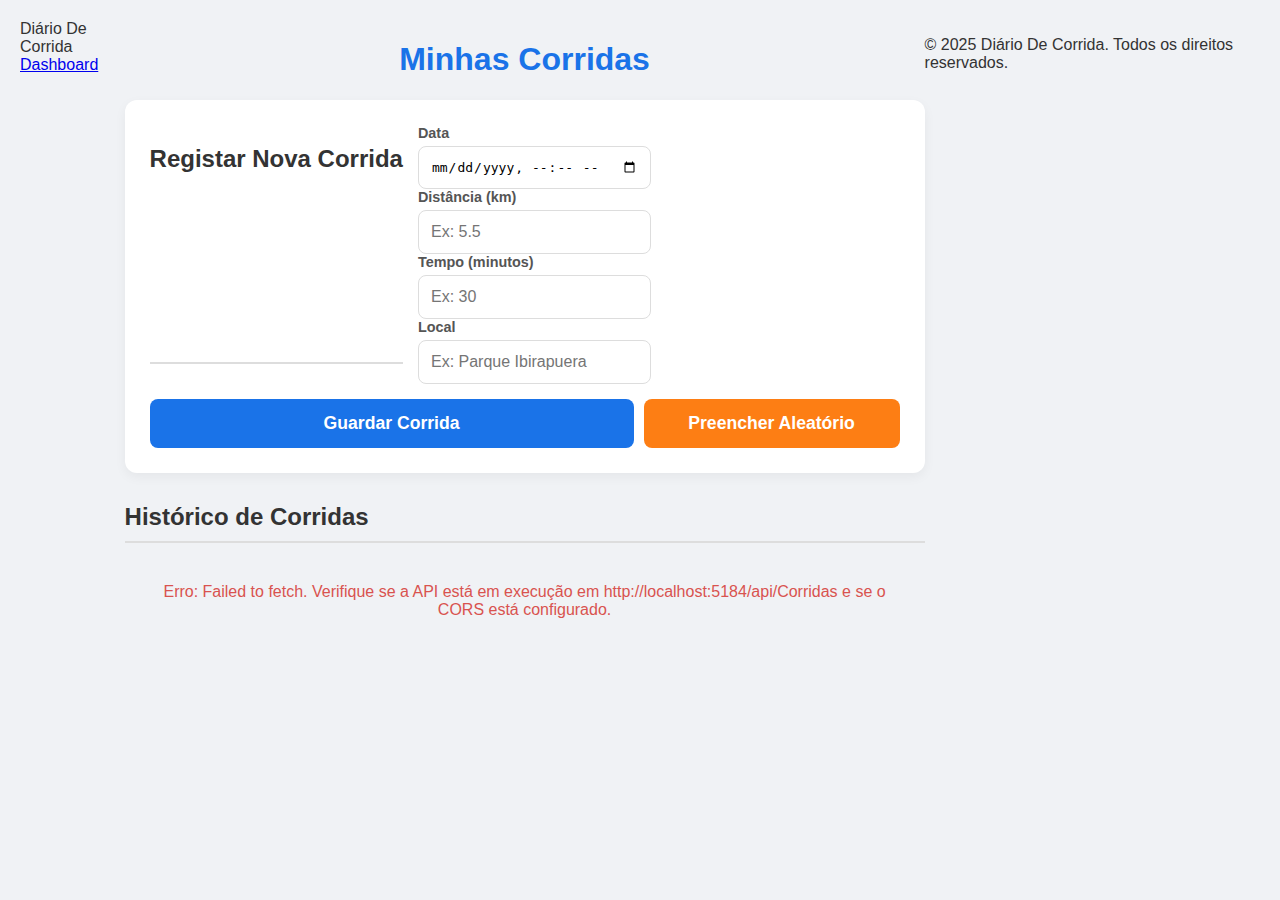
<file: frontend/index.html>
<!DOCTYPE html>
<html lang="pt-pt">
<head>
    <meta charset="UTF-8">
    <meta name="viewport" content="width=device-width, initial-scale=1.0">
    <title>Diário De Corrida | Minhas Corridas</title>
    <link rel="stylesheet" href="style.css">
    <link href="https://fonts.googleapis.com/css2?family=Montserrat:wght@400;700&display=swap" rel="stylesheet">
</head>
<body>

    <header>
        <div class="logo">Diário De Corrida</div>
        <nav>
            <a href="#" class="active">Dashboard</a>
        </nav>
    </header>

    <main class="container">
        
        <h1>Minhas Corridas</h1>

        <form id="form-corrida">
            <h2>Registar Nova Corrida</h2>
            <div class="form-grid">
                <div class="form-group">
                    <label for="data">Data</label>
                    <input type="datetime-local" id="data" required>
                </div>
                <div class="form-group">
                    <label for="distancia">Distância (km)</label>
                    <input type="number" id="distancia" step="0.01" min="0.01" placeholder="Ex: 5.5" required>
                </div>
                <div class="form-group">
                    <label for="tempo">Tempo (minutos)</label>
                    <input type="number" id="tempo" step="1" min="1" placeholder="Ex: 30" required>
                </div>
                <div class="form-group form-group-full">
                    <label for="local">Local</label>
                    <input type="text" id="local" placeholder="Ex: Parque Ibirapuera">
                </div>
            </div>

            <div class="form-buttons">
                <button type="submit" id="btn-salvar">Guardar Corrida</button>
                <button type="button" id="btn-cancelar" style="display: none;">Cancelar</button>
                <button type="button" id="btn-random">Preencher Aleatório</button>
            </div>
        </form>

        <section class="historico-section">
            <h2>Histórico de Corridas</h2>
            
            <div id="loading">A carregar histórico...</div>
            <div id="error-message"></div>
            
            <ul id="lista-corridas">
                </ul>
        </section>

    </main>

    <footer>
        <p>&copy; 2025 Diário De Corrida. Todos os direitos reservados.</p>
    </footer>

    <script src="script.js"></script>
</body>
</html>
</file>
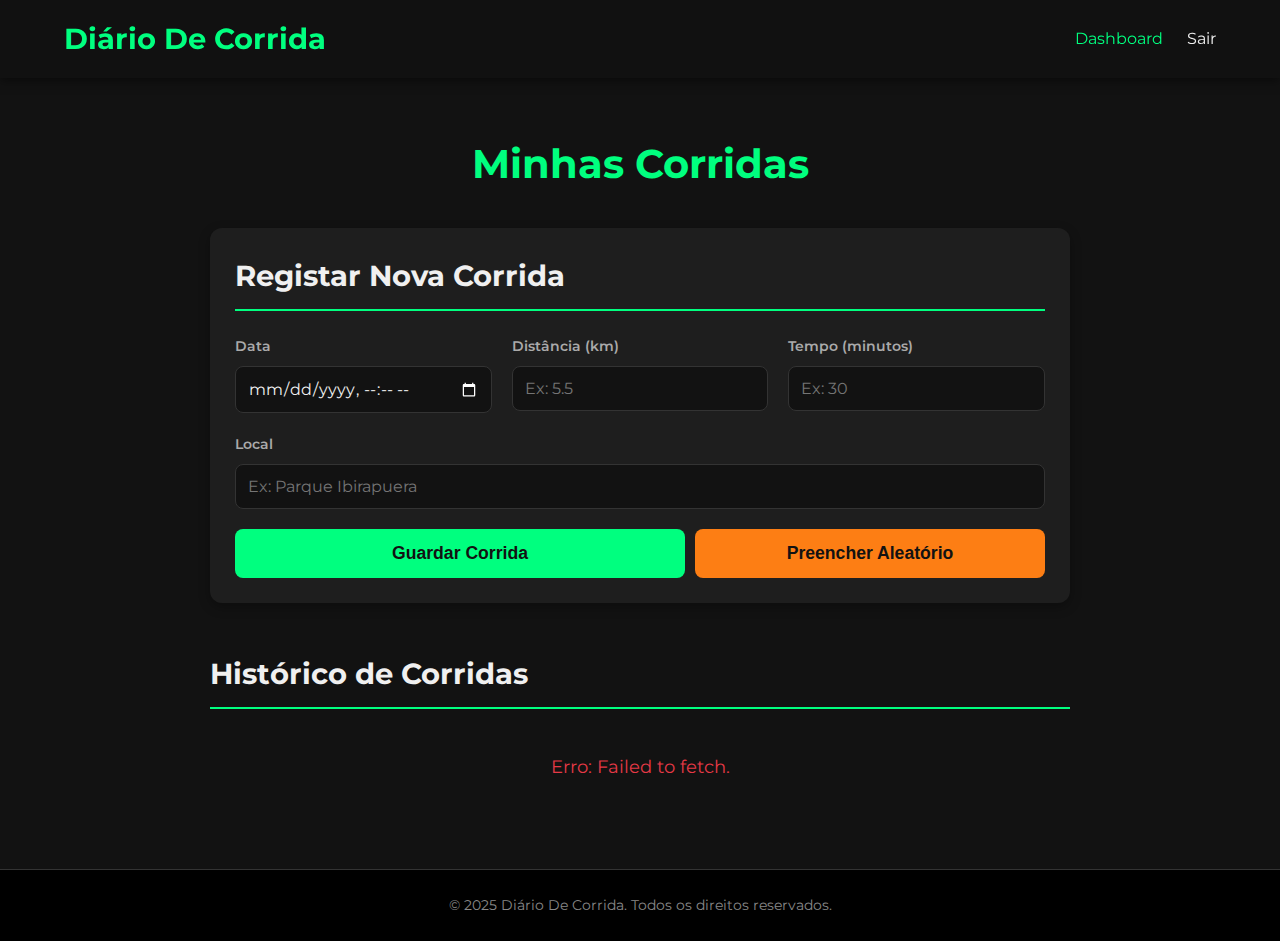
<file: frontend/dashboard.html>
<!DOCTYPE html>
<html lang="pt-pt">
<head>
    <meta charset="UTF-8">
    <meta name="viewport" content="width=device-width, initial-scale=1.0">
    <title>Diário De Corrida | Minhas Corridas</title>
    <link rel="stylesheet" href="dashboard.css"> 
    <link href="https://fonts.googleapis.com/css2?family=Montserrat:wght@400;700&display=swap" rel="stylesheet">
</head>
<body>

    <header>
        <div class="logo">Diário De Corrida</div>
        <nav>
            <a href="#" class="active">Dashboard</a>
            <a href="#" id="btn-logout">Sair</a>
        </nav>
    </header>

    <main class="container">

        <h1>Minhas Corridas</h1>

        <form id="form-corrida">
            <h2>Registar Nova Corrida</h2>
            <div class="form-grid">
                <div class="form-group">
                    <label for="data">Data</label>
                    <input type="datetime-local" id="data" required>
                </div>
                <div class="form-group">
                    <label for="distancia">Distância (km)</label>
                    <input type="number" id="distancia" step="0.01" min="0.01" placeholder="Ex: 5.5" required>
                </div>
                <div class="form-group">
                    <label for="tempo">Tempo (minutos)</label>
                    <input type="number" id="tempo" step="1" min="1" placeholder="Ex: 30" required>
                </div>
                <div class="form-group form-group-full">
                    <label for="local">Local</label>
                    <input type="text" id="local" placeholder="Ex: Parque Ibirapuera">
                </div>
            </div>

            <div class="form-buttons">
                <button type="submit" id="btn-salvar">Guardar Corrida</button>
                <button type="button" id="btn-cancelar" style="display: none;">Cancelar</button>
                <button type="button" id="btn-random">Preencher Aleatório</button>
            </div>
        </form>

        <section class="historico-section">
            <h2>Histórico de Corridas</h2>
            <div id="loading">A carregar histórico...</div>
            <div id="error-message"></div>
            <ul id="lista-corridas">
            </ul>
        </section>

    </main>

    <footer>
        <p>&copy; 2025 Diário De Corrida. Todos os direitos reservados.</p>
    </footer>

    <script src="dashboard.js"></script> 
</body>
</html>
</file>
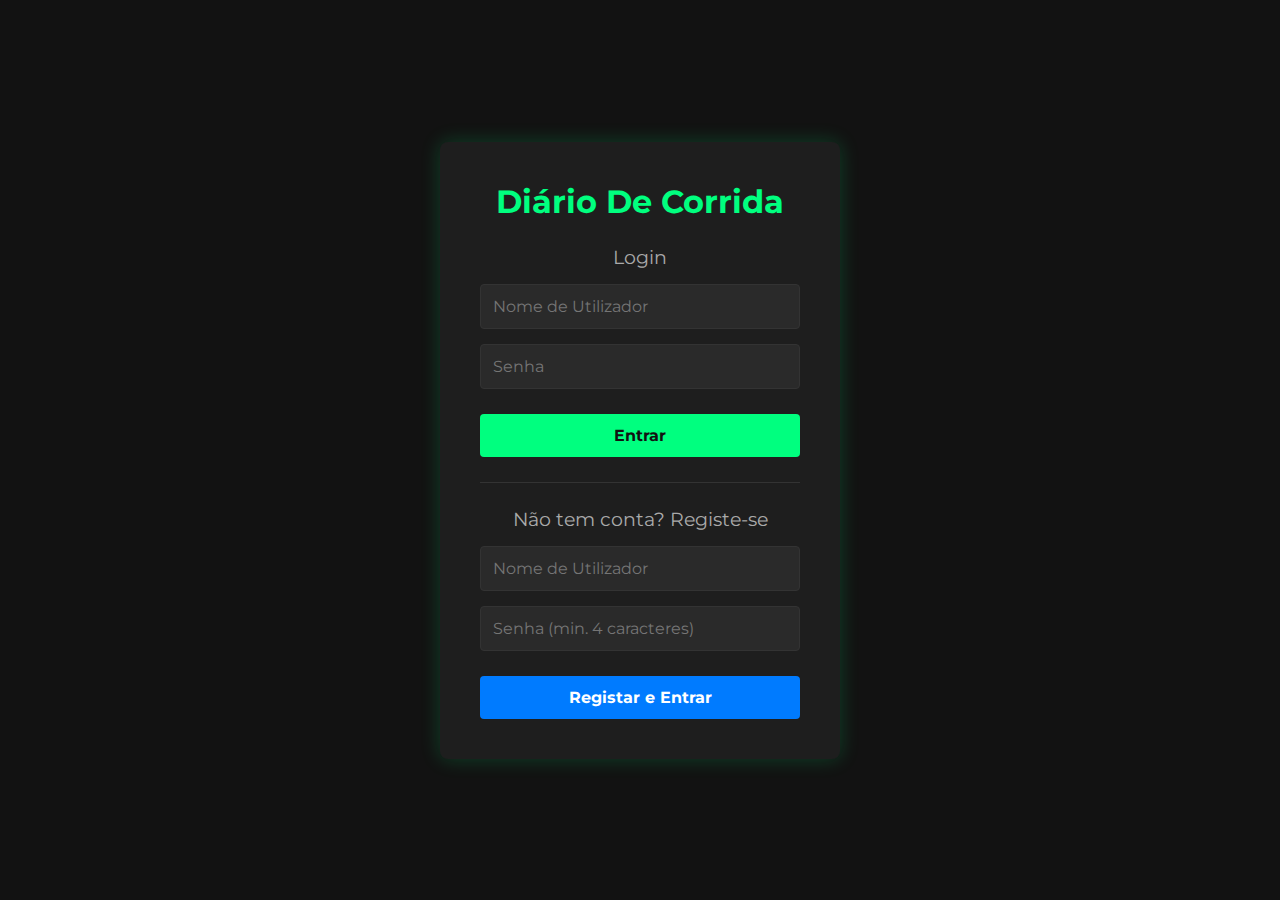
<file: frontend/login.html>
<!DOCTYPE html>
<html lang="pt-BR">
<head>
    <meta charset="UTF-8">
    <meta name="viewport" content="width=device-width, initial-scale=1.0">
    <title>Login | Diário De Corrida</title>
    <link rel="stylesheet" href="login.css">
    <link href="https://fonts.googleapis.com/css2?family=Montserrat:wght@400;700&display=swap" rel="stylesheet">
</head>
<body>
    <div class="login-container">
        <div class="login-box">
            <h2>Diário De Corrida</h2>

            <!-- Formulário de Login -->
            <form id="form-login">
                <h3>Login</h3>
                <div class="form-group">
                    <input type="text" id="login-username" placeholder="Nome de Utilizador" required>
                </div>
                <div class="form-group">
                    <input type="password" id="login-password" placeholder="Senha" required>
                </div>
                <button type="submit" class="btn-login">Entrar</button>
                <p id="login-error" class="error-message"></p>
            </form>

            <hr>

            <!-- Formulário de Registo -->
            <form id="form-register">
                <h3>Não tem conta? Registe-se</h3>
                <div class="form-group">
                    <input type="text" id="register-username" placeholder="Nome de Utilizador" required minlength="4">
                </div>
                <div class="form-group">
                    <input type="password" id="register-password" placeholder="Senha (min. 4 caracteres)" required minlength="4">
                </div>
                <button type="submit" class="btn-register">Registar e Entrar</button>
                <p id="register-error" class="error-message"></p>
            </form>

        </div>
    </div>
    <script src="login.js"></script>
</body>
</html>
</file>
<file: frontend/style.css>
/* CSS Simples e Objetivo */
body {
    font-family: -apple-system, BlinkMacSystemFont, "Segoe UI", Roboto, Helvetica, Arial, sans-serif;
    background-color: #f0f2f5;
    color: #333;
    margin: 0;
    padding: 20px;
    display: flex;
    justify-content: center;
}
.container { max-width: 800px; width: 100%; }
h1 { text-align: center; color: #1a73e8; }

/* Formulário */
#form-corrida {
    background-color: #ffffff;
    padding: 25px;
    border-radius: 12px;
    box-shadow: 0 4px 12px rgba(0, 0, 0, 0.05);
    display: flex;
    flex-wrap: wrap;
    gap: 15px;
    margin-bottom: 30px;
}
.form-group {
    flex: 1 1 200px;
    display: flex;
    flex-direction: column;
}
.form-group label {
    margin-bottom: 5px;
    font-weight: 600;
    font-size: 0.9em;
    color: #555;
}
.form-group input {
    padding: 12px;
    border: 1px solid #ddd;
    border-radius: 8px;
    font-size: 1em;
}
.form-group input:focus {
    outline: none;
    border-color: #1a73e8;
    box-shadow: 0 0 0 3px rgba(26, 115, 232, 0.1);
}

.form-buttons {
    flex: 1 1 100%;
    display: flex;
    gap: 10px;
}
.form-buttons button {
    padding: 14px;
    color: white;
    border: none;
    border-radius: 8px;
    font-size: 1.1em;
    font-weight: 600;
    cursor: pointer;
    transition: background-color 0.2s;
}
#btn-salvar {
    background-color: #1a73e8;
    flex: 2; /* Botão principal maior */
}
#btn-salvar:hover { background-color: #1865c9; }

#btn-cancelar {
    background-color: #6c757d;
    flex: 1;
}
#btn-cancelar:hover { background-color: #5a6268; }

#btn-random {
    background-color: #fd7e14;
    flex: 1;
}
#btn-random:hover { background-color: #e66a00; }

/* Lista/Histórico */
h2 { border-bottom: 2px solid #ddd; padding-bottom: 10px; }
#lista-corridas { list-style: none; padding: 0; }
.corrida-item {
    background-color: #ffffff;
    padding: 20px;
    border-radius: 12px;
    box-shadow: 0 2px 8px rgba(0, 0, 0, 0.05);
    margin-bottom: 15px;
    display: flex;
    justify-content: space-between;
    align-items: flex-start;
    flex-wrap: wrap;
    gap: 10px;
}
.corrida-info { flex: 1 1 300px; }
.corrida-info strong { font-size: 1.2em; color: #1a73e8; }
.corrida-info p { margin: 5px 0 0; color: #555; }
.corrida-stats { flex: 1 1 200px; text-align: right; font-weight: 600; }
.corrida-stats .pace { color: #0d8050; font-size: 1.1em; }
.corrida-acoes { flex: 1 1 100px; text-align: right; display: flex; gap: 8px; justify-content: flex-end; }

.btn-excluir, .btn-editar {
    color: white;
    border: none;
    padding: 8px 12px;
    border-radius: 6px;
    cursor: pointer;
    font-weight: 500;
    transition: background-color 0.2s;
}
.btn-excluir { background-color: #e63946; } /* Vermelho */
.btn-excluir:hover { background-color: #d02b3a; }

.btn-editar { background-color: #007bff; } /* Azul */
.btn-editar:hover { background-color: #0069d9; }

#loading, #error-message {
    text-align: center;
    padding: 20px;
    display: none; 
    color: #d9534f;
}
#loading { color: #555; }
</file>
<file: frontend/dashboard.css>
:root {
    --cor-fundo-principal: #121212; 
    --cor-fundo-secundaria: #1E1E1E; /* Cor para caixas, formulários, etc. */
    --cor-destaque: #00FF7F;
    --cor-texto-claro: #F0F0F0; 
    --cor-texto-secundario: #AAAAAA;
    --cor-borda: #333333;
    --cor-cabecalho: rgba(18, 18, 18, 0.9);
    --cor-vermelho: #e63946;
    --cor-amarelo-edicao: #FFB800;
    --fonte-principal: 'Montserrat', sans-serif;
}

/* Reset Básico */
* {
    margin: 0;
    padding: 0;
    box-sizing: border-box;
}

body {
    font-family: var(--fonte-principal);
    background-color: var(--cor-fundo-principal);
    color: var(--cor-texto-claro);
    line-height: 1.6;
    padding-top: 80px;
}

/* 1. Cabeçalho e Navegação */
header {
    background-color: var(--cor-cabecalho);
    backdrop-filter: blur(5px);
    color: var(--cor-texto-claro);
    padding: 1rem 5%;
    display: flex;
    justify-content: space-between;
    align-items: center;
    position: fixed;
    width: 100%;
    top: 0;
    z-index: 100;
    box-shadow: 0 2px 10px rgba(0, 0, 0, 0.5);
}

.logo {
    font-size: 1.8rem;
    font-weight: 700;
    color: var(--cor-destaque);
}

nav a {
    color: var(--cor-texto-claro);
    text-decoration: none;
    margin-left: 20px;
    font-weight: 400;
    transition: color 0.3s;
}

nav a:hover, nav a.active {
    color: var(--cor-destaque);
}

/* 2. Conteúdo Principal (Container) */
.container {
    max-width: 900px;
    width: 90%;
    margin: 2rem auto;
    padding: 20px;
}

h1 {
    text-align: center;
    color: var(--cor-destaque);
    margin-bottom: 2rem;
    font-size: 2.5rem;
}

h2 {
    color: var(--cor-texto-claro);
    border-bottom: 2px solid var(--cor-destaque);
    padding-bottom: 10px;
    margin-bottom: 1.5rem;
    font-size: 1.8rem;
}

/* 3. Estilos do Formulário */
#form-corrida {
    background-color: var(--cor-fundo-secundaria);
    padding: 25px;
    border-radius: 12px;
    box-shadow: 0 4px 12px rgba(0, 0, 0, 0.3);
    margin-bottom: 30px;
}

.form-grid {
    display: grid;
    grid-template-columns: repeat(auto-fit, minmax(200px, 1fr));
    gap: 20px;
}

.form-group {
    display: flex;
    flex-direction: column;
}

.form-group-full {
    grid-column: 1 / -1;
}

.form-group label {
    margin-bottom: 8px;
    font-weight: 600;
    font-size: 0.9em;
    color: var(--cor-texto-secundario);
}

.form-group input {
    padding: 12px;
    border: 1px solid var(--cor-borda);
    border-radius: 8px;
    font-size: 1em;
    background-color: var(--cor-fundo-principal);
    color: var(--cor-texto-claro);
    font-family: var(--fonte-principal);
}

.form-group input:focus {
    outline: none;
    border-color: var(--cor-destaque);
    box-shadow: 0 0 0 3px rgba(0, 255, 127, 0.2);
}

input[type="datetime-local"]::-webkit-calendar-picker-indicator {
    filter: invert(1);
}

input[type=number]::-webkit-inner-spin-button, 
input[type=number]::-webkit-outer-spin-button { 
  -webkit-appearance: none; 
  margin: 0; 
}
input[type=number] {
  -moz-appearance: textfield;
}

/* Botões do Formulário */
.form-buttons {
    display: flex;
    gap: 10px;
    margin-top: 20px;
    flex-wrap: wrap;
}

.form-buttons button {
    flex-grow: 1;
    padding: 14px;
    color: var(--cor-fundo-principal);
    border: none;
    border-radius: 8px;
    font-size: 1.1em;
    font-weight: 700;
    cursor: pointer;
    transition: background-color 0.2s, transform 0.1s;
}
.form-buttons button:active {
    transform: scale(0.98);
}

#btn-salvar {
    background-color: var(--cor-destaque);
    flex-basis: 200px;
}
#btn-salvar:hover { background-color: #00e676; }

#btn-cancelar {
    background-color: #6c757d;
    color: var(--cor-texto-claro);
    flex-basis: 100px;
}
#btn-cancelar:hover { background-color: #5a6268; }

#btn-random {
    background-color: #fd7e14;
    flex-basis: 100px;
}
#btn-random:hover { background-color: #e66a00; }

/* 4. Estilos da Lista/Histórico */
.historico-section {
    margin-top: 3rem;
}

#lista-corridas {
    list-style: none;
    padding: 0;
}

.corrida-item {
    background-color: var(--cor-fundo-secundaria);
    padding: 20px;
    border-radius: 12px;
    box-shadow: 0 2px 8px rgba(0, 0, 0, 0.3);
    margin-bottom: 15px;
    display: flex;
    justify-content: space-between;
    align-items: flex-start;
    flex-wrap: wrap;
    gap: 15px;
    border-left: 5px solid var(--cor-destaque);
}

.corrida-info { flex: 1 1 300px; }
.corrida-info strong { 
    font-size: 1.3em; 
    color: var(--cor-texto-claro);
}
.corrida-info p { 
    margin: 5px 0 0; 
    color: var(--cor-texto-secundario);
    font-size: 1.1em;
}

.corrida-stats { 
    flex: 1 1 200px; 
    text-align: right; 
    font-weight: 600;
    color: var(--cor-texto-claro);
    font-size: 1.1rem;
}
.corrida-stats .pace { 
    color: var(--cor-destaque);
    font-size: 1.2em;
    font-weight: 700;
}

.corrida-acoes { 
    flex: 0 1 180px;
    text-align: right; 
    display: flex; 
    gap: 10px; 
    justify-content: flex-end; 
}

.btn-excluir, .btn-editar {
    color: white;
    border: none;
    padding: 8px 12px;
    border-radius: 6px;
    cursor: pointer;
    font-weight: 500;
    font-family: var(--fonte-principal);
    transition: background-color 0.2s;
    font-size: 0.9rem;
}

.btn-excluir { background-color: var(--cor-vermelho); }
.btn-excluir:hover { background-color: #d02b3a; }

.btn-editar { background-color: #007bff; }
.btn-editar:hover { background-color: #0069d9; }

/* Mensagens de Feedback */
#loading, #error-message {
    text-align: center;
    padding: 20px;
    font-size: 1.1em;
    display: none; 
}
#error-message { color: var(--cor-vermelho); }
#loading { color: var(--cor-texto-secundario); }


/* 5. Rodapé */
footer {
    background-color: #000;
    text-align: center;
    padding: 1.5rem;
    border-top: 1px solid var(--cor-borda);
    font-size: 0.9rem;
    color: #888;
    margin-top: 3rem;
}
</file>
<file: frontend/login.css>
:root {
    --cor-fundo-principal: #121212;
    --cor-fundo-secundaria: #1E1E1E;
    --cor-destaque: #00FF7F;
    --cor-texto-claro: #F0F0F0;
    --cor-texto-secundario: #AAAAAA;
    --cor-vermelho: #e63946;
    --fonte-principal: 'Montserrat', sans-serif;
}

* { margin: 0; padding: 0; box-sizing: border-box; }

body {
    font-family: var(--fonte-principal);
    background-color: var(--cor-fundo-principal);
    color: var(--cor-texto-claro);
}

.login-container {
    display: flex;
    justify-content: center;
    align-items: center;
    height: 100vh;
    padding: 20px;
}

.login-box {
    background-color: var(--cor-fundo-secundaria);
    padding: 40px;
    border-radius: 8px;
    box-shadow: 0 0 20px rgba(0, 255, 127, 0.2);
    width: 100%;
    max-width: 400px;
    text-align: center;
}

.login-box h2 {
    margin-bottom: 25px;
    color: var(--cor-destaque);
    font-size: 2rem;
}

.login-box h3 {
    margin-bottom: 15px;
    font-weight: 400;
    color: var(--cor-texto-secundario);
}

hr {
    border: 0;
    height: 1px;
    background: #333;
    margin: 25px 0;
}

.form-group {
    margin-bottom: 15px;
}

.form-group input {
    width: 100%;
    padding: 12px;
    border: 1px solid #333;
    border-radius: 4px;
    background-color: #2a2a2a;
    color: var(--cor-texto-claro);
    font-family: var(--fonte-principal);
    font-size: 1em;
}

.form-group input:focus {
    outline: none;
    border-color: var(--cor-destaque);
}

.btn-login, .btn-register {
    width: 100%;
    padding: 12px;
    margin-top: 10px;
    border: none;
    border-radius: 4px;
    font-weight: 700;
    cursor: pointer;
    transition: background-color 0.3s;
    font-family: var(--fonte-principal);
    font-size: 1em;
}

.btn-login {
    background-color: var(--cor-destaque);
    color: var(--cor-fundo-principal);
}
.btn-login:hover { background-color: #00e676; }

.btn-register {
    background-color: #007bff;
    color: white;
}
.btn-register:hover { background-color: #0069d9; }

.error-message {
    color: var(--cor-vermelho);
    font-size: 0.9em;
    margin-top: 10px;
    display: none; /* Começa escondido */
}
</file>
